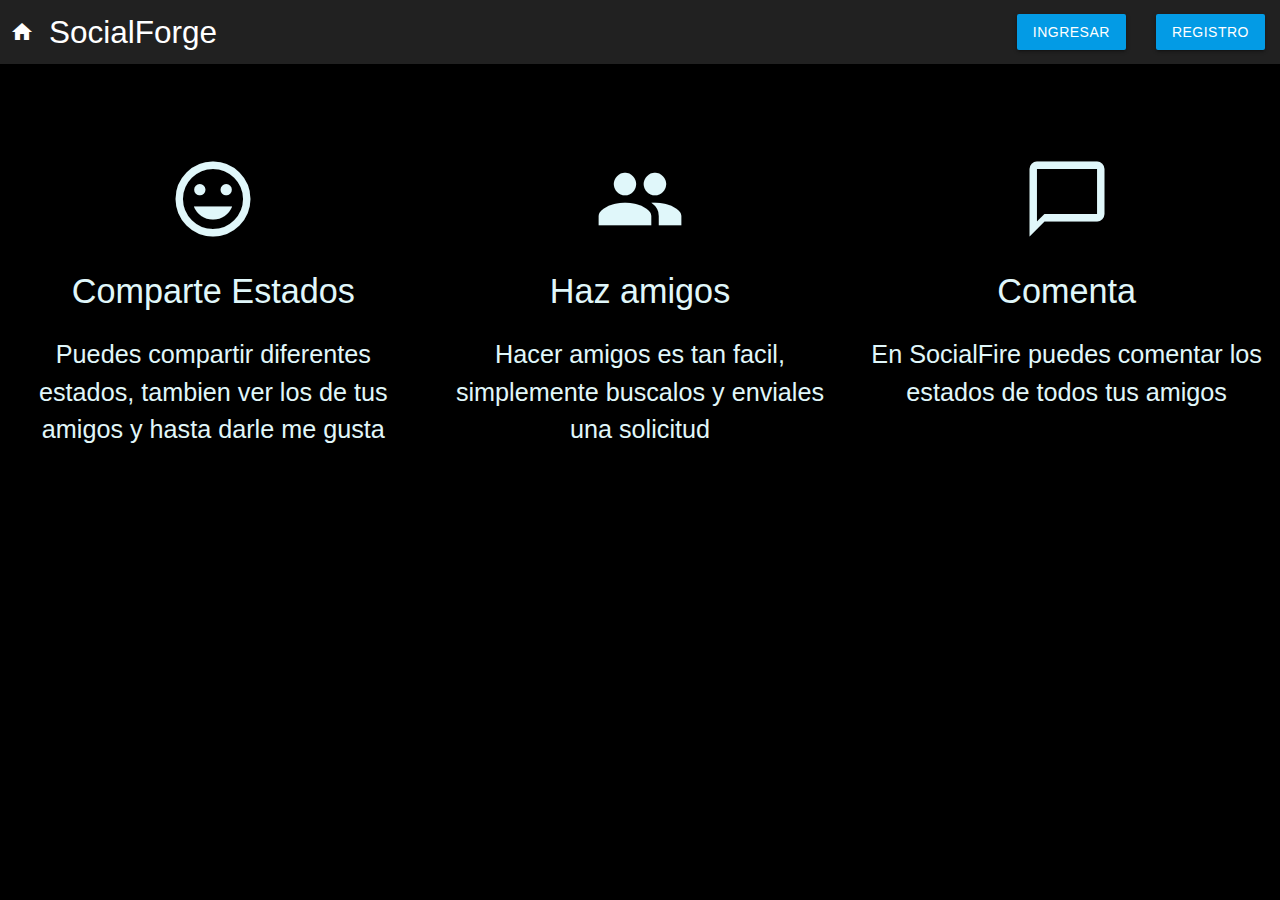
<file: src/main/webapp/index.html>
<!DOCTYPE html>
<html>
  <head>
    <!--Import Google Icon Font-->
    <link type="text/css" href="css/material-icons.css" rel="stylesheet">
    <!--Import materialize.css-->
    <link type="text/css" rel="stylesheet" href="css/materialize.min.css"  media="screen,projection"/>

    <!--Let browser know website is optimized for mobile-->
    <meta name="viewport" content="width=device-width, initial-scale=1.0"/>
  </head>

  <body class="black">
      <div style="position: relative;overflow: hidden;">
        <nav>
          <div class="nav-wrapper grey darken-4">
            <a href="./../SocialForge" class="brand-logo left" style="padding-left: 10px;">
                <i class="material-icons">home</i>SocialForge</a>
                <ul id="nav-mobile" class="right">
                      <li><a class="btn light-blue darken-1" href="./../SocialForge/views/login.html">Ingresar</a></li>
                      <li><a class="btn light-blue darken-1" href="./../SocialForge/views/register.html">Registro</a></li>
                    </ul>
          </div>
        </nav>
                <div class="row cyan-text text-lighten-5" style="margin-top: 7%;margin-bottom: 8%;">

                        <div class="col s4 center">
                          <!-- Promo Content 1 goes here -->
                         <i class="large material-icons">mood</i>
                         <h4>Comparte Estados</h4>
                         <p class="flow-text">Puedes compartir diferentes estados, tambien ver los de tus amigos
                             y hasta darle me gusta</p>
                        </div>
                        <div class="col s4 center">
                          <!-- Promo Content 2 goes here -->
                          <i class="large material-icons">people</i>
                          <h4>Haz amigos</h4>
                          <p class="flow-text">Hacer amigos es tan facil,    simplemente buscalos y enviales una solicitud</p>
                        </div>
                        <div class="col s4 center">
                          <!-- Promo Content 3 goes here -->
                          <i class="large material-icons ">chat_bubble_outline</i>
                          <h4>Comenta</h4>
                          <p class="flow-text">En SocialFire puedes comentar los estados de todos tus amigos</p>
                          
                        </div>
                  
                      </div>
                      
      </div>
<!-- 
      <footer class="page-footer grey darken-4">
            <div class="footer-copyright">
              <div class="container center">
              © 2019 SocialFire
              </div>
            </div>
          </footer> -->
    <!--JavaScript at end of body for optimized loading-->
    <script type="text/javascript" src="js/materialize.min.js"></script>
  </body>
</html>
</file>
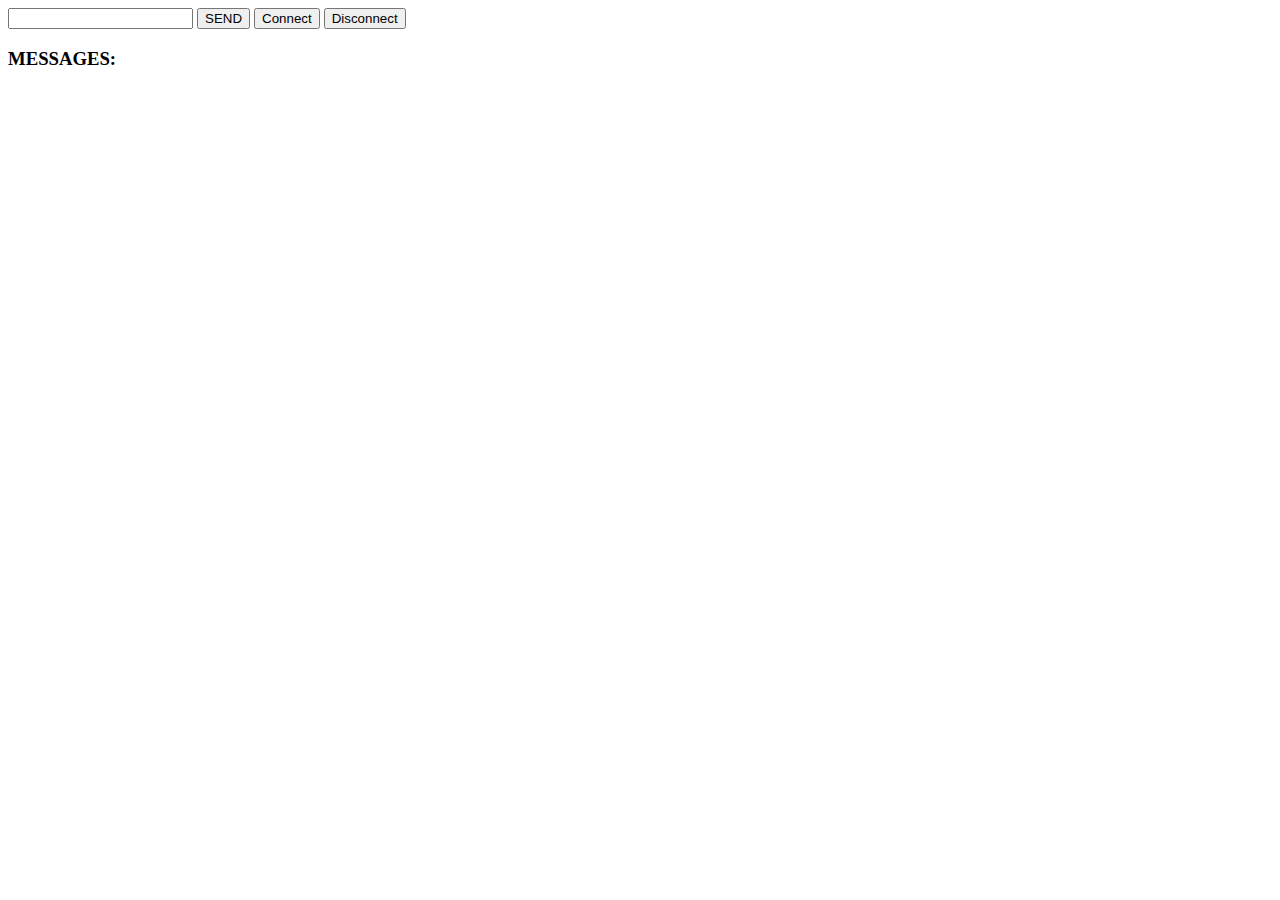
<file: src/main/webapp/views/index.html>
<!DOCTYPE html>
<html>
<head>
<meta charset="ISO-8859-1">
<title>Insert title here</title>
</head>
<body>
	<input type="number" id="message" />
	<button onclick="sendMessage()">SEND</button>
	<button onclick='connect()'>Connect</button>
	<button onclick='closeWs()'>Disconnect</button>

	<h3>MESSAGES:</h3>
	<div id="inbox"></div>

	<script>
		function $(id) {
			return document.getElementById(id);
		};
		var ws;

		function sendMessage() {
			var text =parseInt( $("message").value);
			
			ws.send(text);
		};
		function closeWs() {
			ws.close();
		};
		function connect() {
			ws = new WebSocket("ws://" + location.host
					+ "/SocialForge/notifications");
			ws.onmessage = function(e) {
				console.log(JSON.parse(e.data));
				$("inbox").textContent += '\n' + JSON.parse(e.data).msg;
			};

			ws.onopen = function(e) {
				$("inbox").textContent = '\n Conection Success';
				
			};

			ws.onclose = function(e) {
				if (ws.readyState === WebSocket.OPEN) {
					$("inbox").textContent = '\n Connection Finished';
					ws.close();
				}
			};
			ws.onerror = function(e) {
				$("inbox").textContent += '\n' +e.data;
			};

		};
	</script>
</body>
</html>
</file>
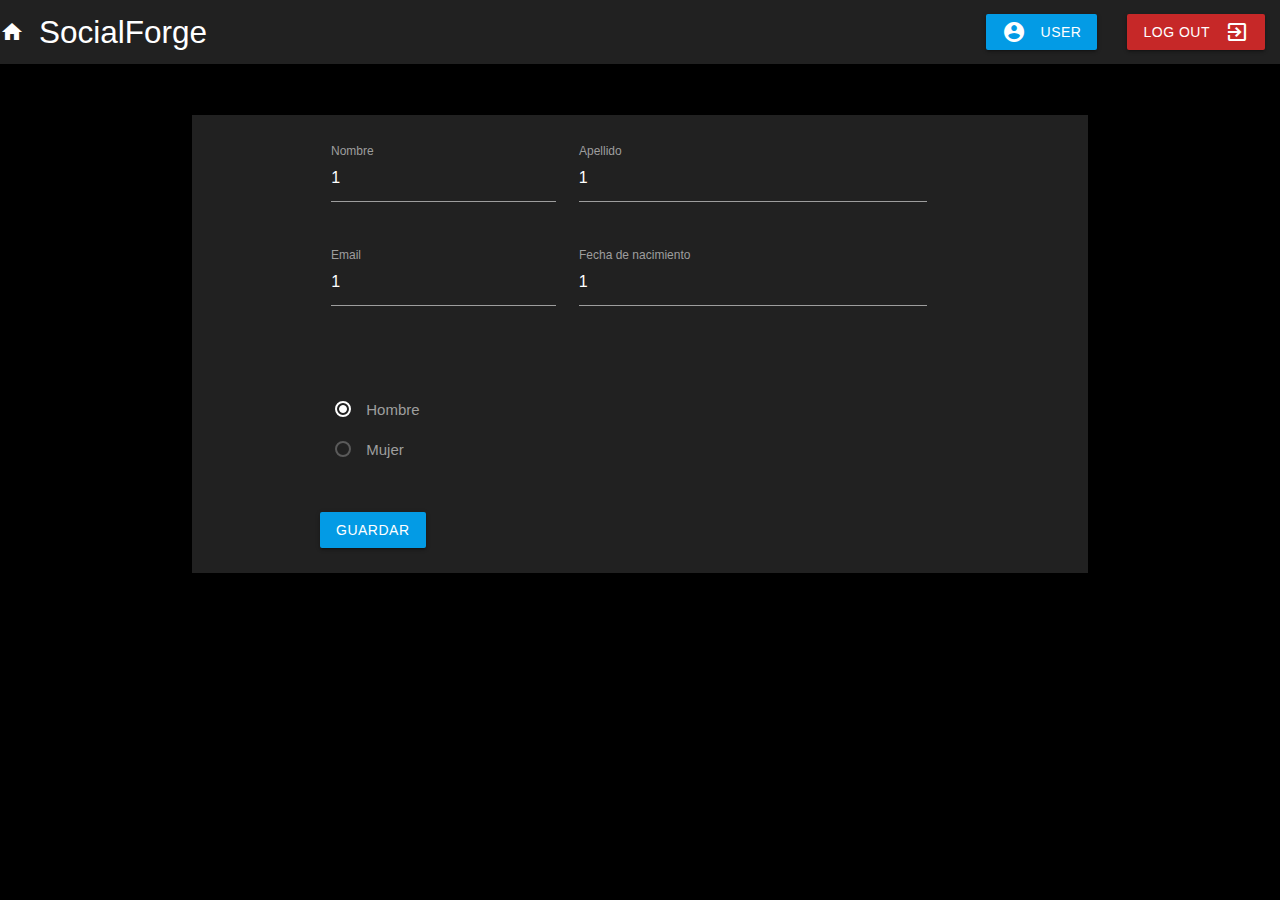
<file: src/main/webapp/views/edit.html>
<!DOCTYPE html>
<html>
  <head>
    <meta http-equiv="Content-Type" content="text/html;charset=UTF-8">
    <!--Import Google Icon Font-->
    <link type="text/css" href="../css/material-icons.css" rel="stylesheet">
    <!--Import materialize.css-->
    <link type="text/css" rel="stylesheet" href="../css/materialize.min.css"  media="screen,projection"/>
    <!--Let browser know website is optimized for mobile-->
    <meta name="viewport" content="width=device-width, initial-scale=1.0"/>
    <link rel="stylesheet" href="./../css/edit.css">


  </head>

  <body class="black">
      <div class="container-fluid" style="overflow: hidden;">
        <nav>
            <div class="nav-wrapper grey darken-4">
              <a href="./../views/dashboard.html" class="brand-logo">
                  <i class="material-icons">home</i>SocialForge</a>
                  <ul id="nav-mobile" class="right hide-on-med-and-down">
                        <li><a id="username" class="waves-effect waves-light btn light-blue darken-1" href="./../views/profile.html"><i class="material-icons left">account_circle</i>user</a></li>
                        <li><a id="out" onclick="out()" class="waves-effect waves-light btn red darken-3"> <i class="material-icons right">exit_to_app</i>Log out</a></li>
                      </ul>
            </div>
          </nav>
            <div class="container grey darken-4" style="margin-top: 4%;margin-bottom: 4%;padding: 2% 2% 2% 10%;">
                    <form class="white-text">
                      <div class="row">
                        <div class="input-field col s4">
                          <input value="1" id="name" type="text" >
                          <label for="name" class="active">Nombre</label>
                        </div>
                        <div class="input-field col s6">
                          <input value="1" id="lastName" type="text" >
                          <label for="lastName" class="active">Apellido</label>
                        </div>
                      </div>
                      <div class="row">                  
                          <div class="input-field col s4">
                            <input value="1" id="email" type="email" class="validate">
                            <label for="email" class="active">Email</label>
                            <span class="helper-text" data-error="wrong" data-success="right" id="emailValid"></span>
                          </div>                          
                                                      
                          <div class="input-field col s6">
                            <input value="1" type="text" class="datepicker" id="birthday">
                            <label for="date" class="active">Fecha de nacimiento</label>
                        </div>
                      </div>
                    <div class="row">
                    <div class="input-field col s4">
                            <p>
                                    <label>
                                      <input class="with-gap" name="group1" type="radio" id="male" checked/>
                                      <span>Hombre</span>
                                    </label>
                                  </p>
                                  <p>
                                        <label>
                                          <input class="with-gap white-text" name="group1" type="radio"  />
                                          <span>Mujer</span>
                                        </label>
                                      </p>
                          </div>

                        </div>
                    </form>
                    <div class="col s12">
                            <a onclick="update()" class="white-text light-blue darken-1 btn">Guardar</a>    
                      </div>
                    
                  </div>
      </div>

    <!--JavaScript at end of body for optimized loading-->
    <script type="text/javascript" src="../js/materialize.min.js"></script>
          <script type="text/javascript" src="../js/edit.js">


      </script>
  </body>
</html>
</file>
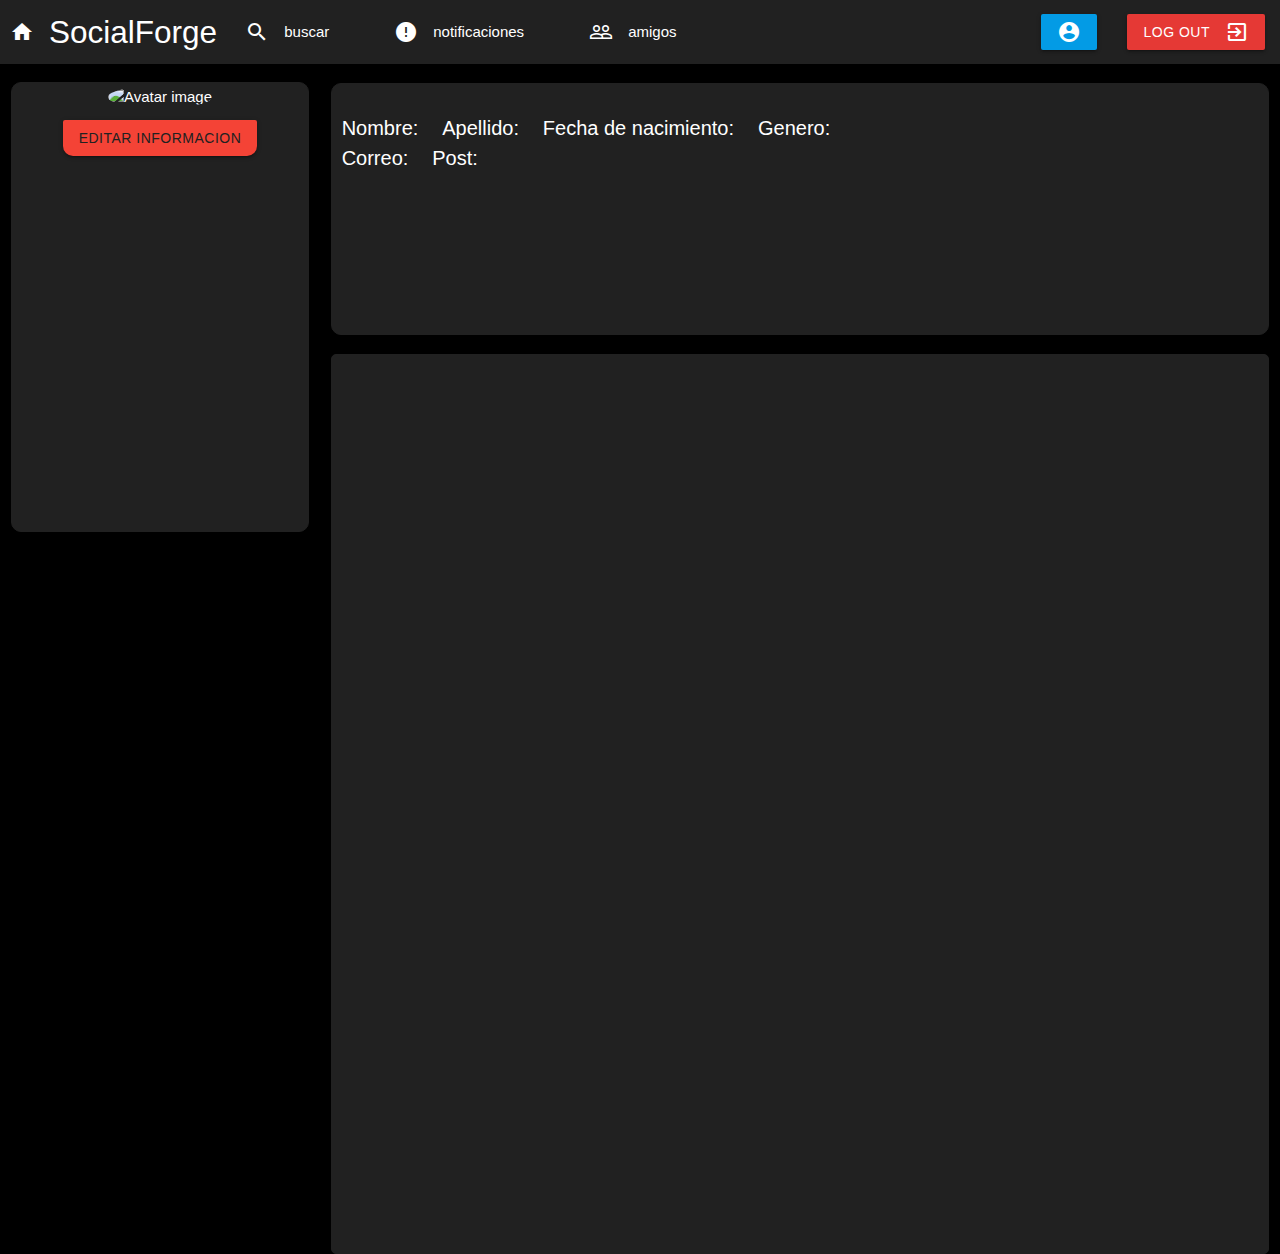
<file: src/main/webapp/views/profile.html>
<!DOCTYPE html>
<html>
<head>
  	<meta http-equiv="Content-Type" content="text/html;charset=UTF-8">
 	<!--Import Google Icon Font-->
	<link type="text/css" href="../css/material-icons.css" rel="stylesheet">
	<!--Import materialize.css-->
	<link type="text/css" rel="stylesheet" href="../css/materialize.min.css"  media="screen,projection"/>
	<!--Let browser know website is optimized for mobile-->
	<meta name="viewport" content="width=device-width, initial-scale=1.0"/>
	<link rel="stylesheet" href="./../css/profile.css">
</head>

<body class="black">
  <nav>
      <div class="nav-wrapper grey darken-4">
        <a href="./../views/dashboard.html" class="brand-logo left" style="padding-left: 10px;">
    	   	<i class="material-icons">home</i>SocialForge</a>
	           	<ul id="nav-mobile" class="right hide-on-med-and-down">
           	      <li><a href="search.html" class="white-text text-darken-4" style="padding-right: 50px;">buscar<i class="material-icons left">search</i></a></li>
	              <li><a href="#!" class="white-text text-darken-4" style="padding-right: 50px;">notificaciones<i class="material-icons left">error</i></a></li>
	              <li><a href="friends.html" class="white-text text-darken-4" style="padding-right: 350px;">amigos<i class="material-icons left">people_outline</i></a></li>
            	  <li><a id="username" class="btn light-blue darken-1" href="./../views/profile.html"><i class="material-icons">account_circle</i></a></li>
                  <li><a id="out" onclick="out()" class="btn red darken-1"> <i class="material-icons right">exit_to_app</i>Log out</a></li>
	           	</ul>            
      </div>
    </nav>
  
  <div class="container-fluid" style="max-height: 112vh;">
      <div class="row" style="margin: 0px">
        
        <div class="col s3 black center" style="max-height: 112vh;">
        	<div id="myPost" class="grey darken-4 white-text center">
    	        <img id="profilePic" alt="Avatar image" class="responsive-img circle" width="40%">
                <p id="sideName" style="font-size:24px; margin:4%;"></p>                      
                <a href="edit.html" id="config" class="btn red darken-5 grey-text text-darken-4">Editar informacion</a>
            </div>
        </div>
                   
          <div class="col s9 black" style="max-height:100vh">
              
              <div id="myInfo" class="input-field">
                  <h5 id=header></h5>
                  <p style="font-size: 20px">
                  <span>Nombre:</span> <span id="name" style="margin-right: 2%"></span>
                  <span>Apellido:</span> <span id="lastName" style="margin-right: 2%"></span>
                  <span>Fecha de nacimiento:</span> <span id="birthday" style="margin-right: 2%"></span>
                  <span>Genero:</span> <span id="gender" style="margin-right: 2%"></span> <br>
                  <span>Correo:</span> <span id="email" style="margin-right: 2%"></span>
                  <span>Post:</span> <span id="postN" style="margin-right: 2%"></span>
                  </p>
              </div>
              
              <div id="feed" class="grey darken-4 col s12 row" style="border: 1px solid #212121; border-radius: 5px;max-height:100vh;overflow: auto;height: 100vh;">                    
              </div>
          </div>
          
      </div>
	</div>
  

  <!--JavaScript at end of body for optimized loading-->
  <script type="text/javascript" src="../js/materialize.min.js"></script>
  <script type="text/javascript" src="../js/profile.js"></script>
</body>
</html>
</file>
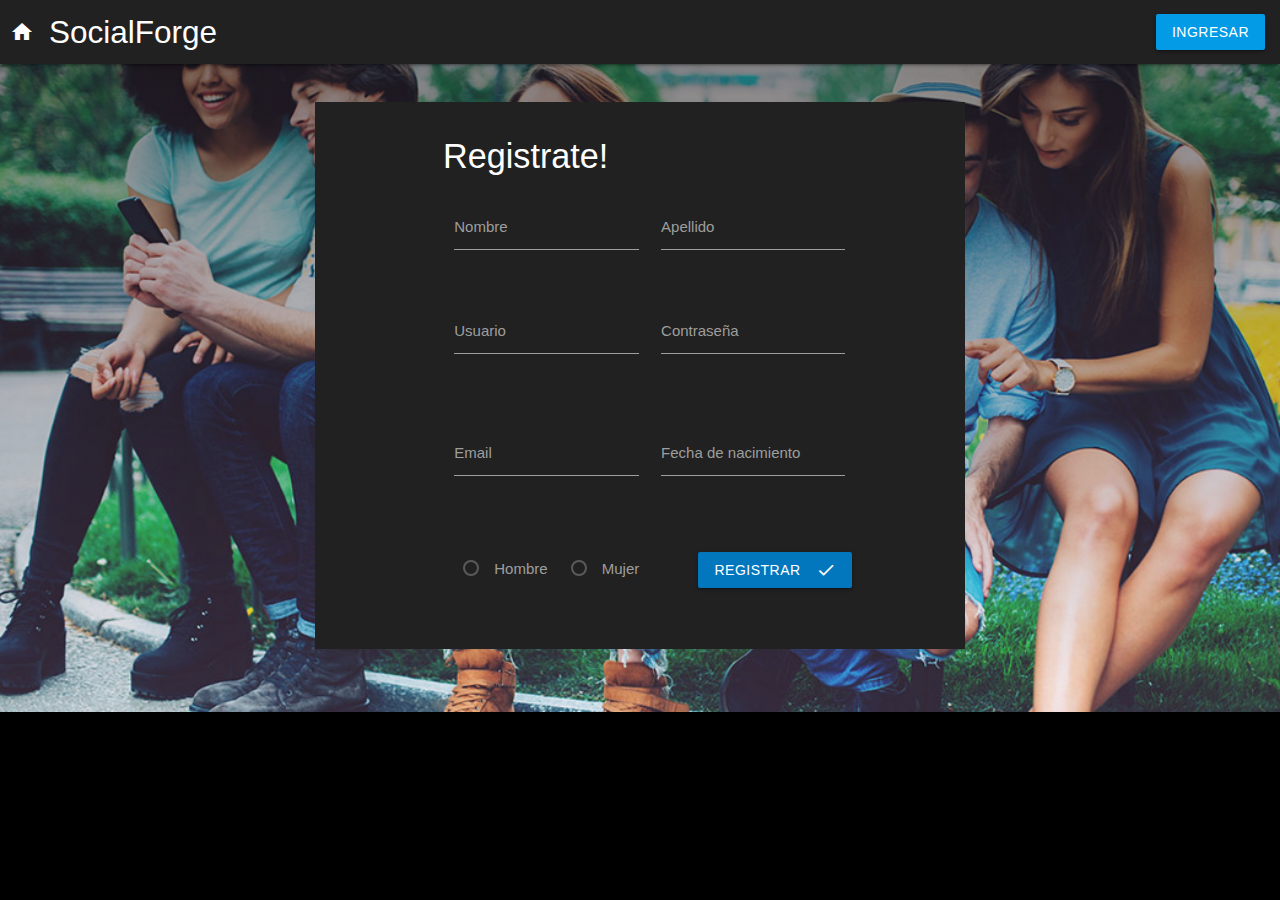
<file: src/main/webapp/views/register.html>
<!DOCTYPE html>
<html>
  <head>
    <meta http-equiv="Content-Type" content="text/html;charset=UTF-8">
    <!--Import Google Icon Font-->
    <link type="text/css" href="../css/material-icons.css" rel="stylesheet">
    <!--Import materialize.css-->
    <link type="text/css" rel="stylesheet" href="../css/materialize.min.css"  media="screen,projection"/>
    <!--Let browser know website is optimized for mobile-->
    <meta name="viewport" content="width=device-width, initial-scale=1.0"/>
    <link rel="stylesheet" href="../css/register.css">
  </head>

  <body class="black">
      <div class="container-fluid">
        <nav>
          <div class="nav-wrapper grey darken-4">
            <a href="./../" class="brand-logo left" style="padding-left: 10px;">
                <i class="material-icons">home</i>SocialForge</a>
                <ul id="nav-mobile" class="right">
                      <li><a class="btn light-blue darken-1" href="./../views/login.html">Ingresar</a></li>
                </ul>
          </div>
        </nav>
            <div class="container grey darken-4" style="margin-top:3%; margin-bottom:3%; padding:1% 2% 2% 10%; width: 650px;">
                    <h4 class="white-text">Registrate!</h4>
                    <form class="white-text">
                      <div class="row">
                        <div class="input-field col s5">
                          <input id="name" type="text" >
                          <label for="name">Nombre</label>
                        </div>
                        <div class="input-field col s5">
                          <input id="lastName" type="text" >
                          <label for="lastName">Apellido</label>
                        </div>
                      </div>
                      
                      <div class="row">                         
                         <div class="input-field col s5">
                           <input id="user" type="text">
                           <label for="user">Usuario</label>
                         </div>  
						 
						 <div class="input-field col s5">
                            <input id="password" type="password" class="validate" minlength="6">
                            <label for="password">Contraseña</label>
                            <span class="helper-text" data-error="wrong" data-success="right"></span>
                    	 </div>	
                      </div>
                      
                      <div class="row">
                      	<div class="input-field col s5">
                           <input id="email" type="email" class="validate">
                           <label for="email">Email</label>
                           <span class="helper-text" data-error="wrong" data-success="right" id="emailValid"></span>
                        </div>                          
                          
                        <div class="input-field col s5">
                           <input type="text" class="datepicker" id="date">
                           <label for="date">Fecha de nacimiento</label>
                        </div>
                    </div>
                    
                    <div class="row">
	                    <div class="input-field col s12">
				          <div class="gender-male">
							<label>
					            <input class="with-gap" name="gender" type="radio" id="male" required />
					            <span>Hombre</span>
				            </label>
				          </div>
				          
				          <div class="gender-female">
				            <label>
				            	<input class="with-gap" name="gender" type="radio" id="female" required />
				            	<span>Mujer</span>
				            </label>
				          </div>
			        	
			        	  <a onclick="register()" class="white-text light-blue darken-3 btn" id="reg">Registrar<i class="material-icons right">done</i></a>
			        	</div>
			        	
			        </div>
			        
                  </form>
           </div>
      </div>

    <!--JavaScript at end of body for optimized loading-->
    <script type="text/javascript" src="../js/materialize.min.js"></script>
    <script type="text/javascript" src="../js/register.js">


      </script>
  </body>
</html>
</file>
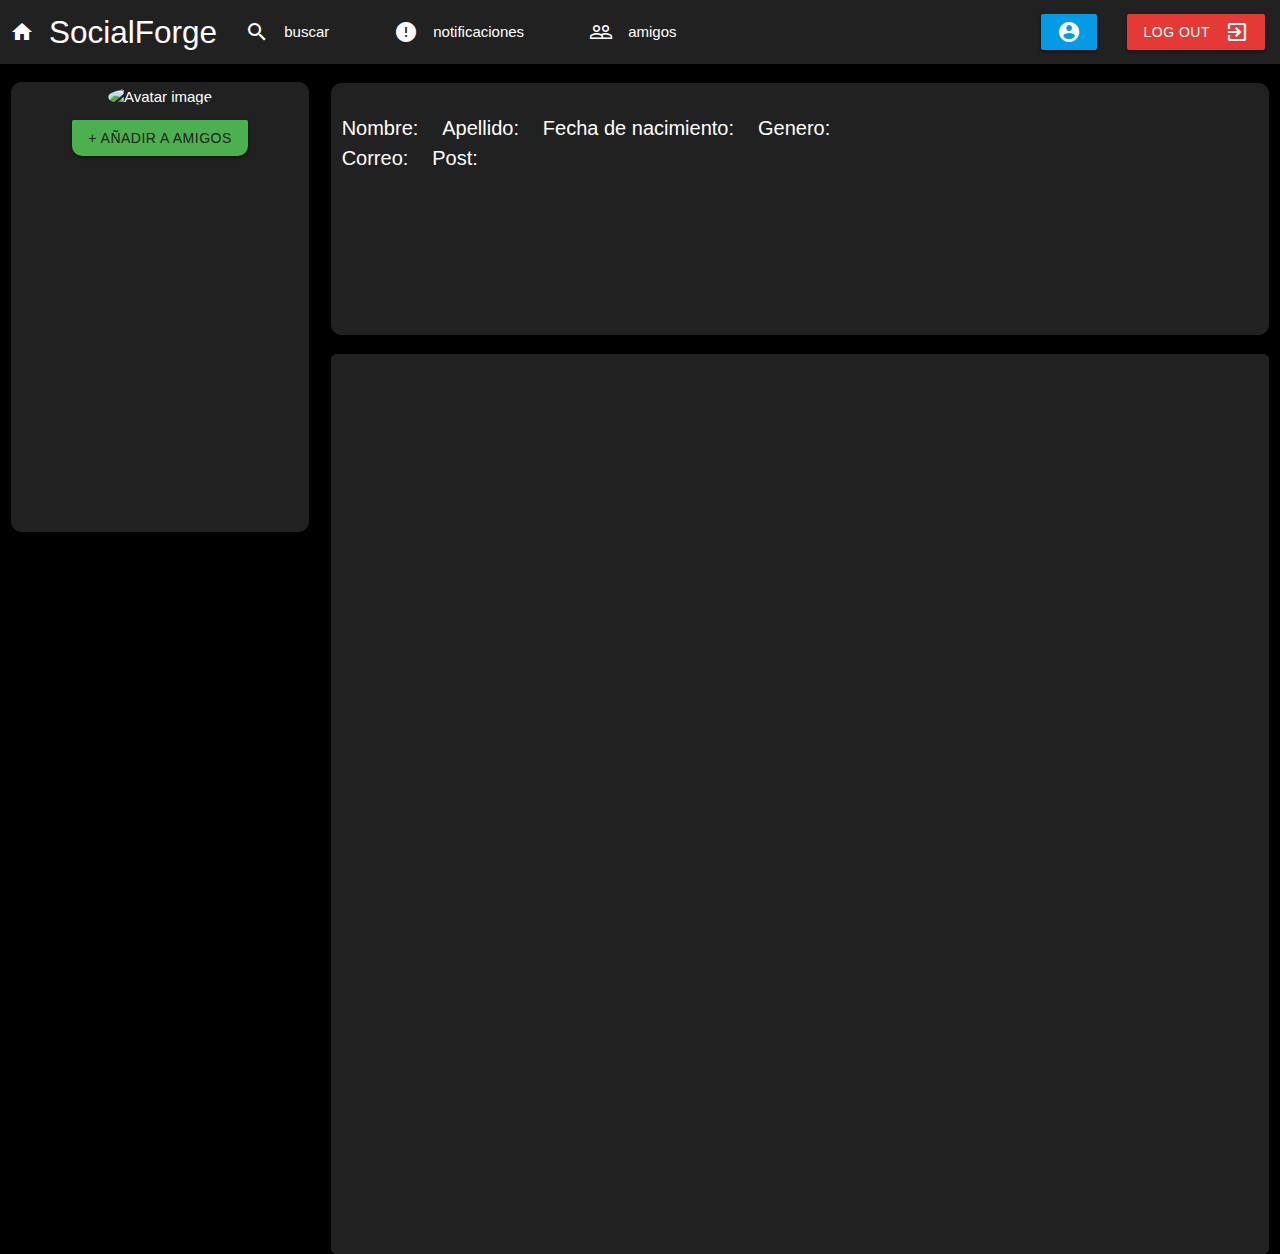
<file: src/main/webapp/views/user.html>
<!DOCTYPE html>
<html>
  <head>
    <meta http-equiv="Content-Type" content="text/html;charset=UTF-8">
    <!--Import Google Icon Font-->
    <link type="text/css" href="../css/material-icons.css" rel="stylesheet">
    <!--Import materialize.css-->
    <link type="text/css" rel="stylesheet" href="../css/materialize.min.css"  media="screen,projection"/>
    <!--Let browser know website is optimized for mobile-->
    <meta name="viewport" content="width=device-width, initial-scale=1.0"/>
	<link rel="stylesheet" href="./../css/user.css">
  </head>

  <body class="black">
    <nav>
      <div class="nav-wrapper grey darken-4">
        <a href="./../views/dashboard.html" class="brand-logo left" style="padding-left: 10px;">
    	   	<i class="material-icons">home</i>SocialForge</a>
	           	<ul id="nav-mobile" class="right hide-on-med-and-down">
           	      
           	      <li><a href="search.html" class="white-text text-darken-4" style="padding-right: 50px;">buscar<i class="material-icons left">search</i></a></li>
	              <li><a href="#!" class="white-text text-darken-4" style="padding-right: 50px;">notificaciones<i class="material-icons left">error</i></a></li>
	              <li><a href="friends.html" class="white-text text-darken-4" style="padding-right: 350px;">amigos<i class="material-icons left">people_outline</i></a></li>
	              
            	  <li><a id="username" class="btn light-blue darken-1" href="./../views/profile.html"><i class="material-icons">account_circle</i></a></li>
                  <li><a id="out" onclick="out()" class="btn red darken-1"> <i class="material-icons right">exit_to_app</i>Log out</a></li>
	           	</ul>            
      </div>
    </nav>
    
    <div class="container-fluid" style="max-height: 100vh;">
        <div class="row" style="margin: 0px">
        
        <div class="col s3 black center" style="max-height: 112vh;">
        	<div id="friendPost" class="grey darken-4 white-text center">
    	        <img id="profilePic" alt="Avatar image" class="responsive-img circle" width="40%">
                <p id="sideName" style="font-size:24px; margin:4%;"></p>                      
                <a href="#!" id="addFriend" class="btn green grey-text text-darken-4" style="border-bottom-left-radius: 10px;border-bottom-right-radius: 10px;">+ añadir a amigos</a>
            </div>
        </div>
          
        <div class="col s9 black" style="max-height:100vh">
            <div id="friendInfo" class="input-field">
				<h5 id=header></h5>                
				<p style="font-size: 20px">
                <span>Nombre:</span> <span id="name" style="margin-right: 2%"></span>
                <span>Apellido:</span> <span id="lastName" style="margin-right: 2%"></span>
                <span>Fecha de nacimiento:</span> <span id="birthday" style="margin-right: 2%"></span>
                <span>Genero:</span> <span id="gender" style="margin-right: 2%"></span> <br>
                <span>Correo:</span> <span id="email" style="margin-right: 2%"></span>
                <span>Post:</span> <span id="postN" style="margin-right: 2%"></span>
                </p>
            </div>
            <div id="feed" class="grey darken-4 col s12 row" style="border: 1px solid #212121; border-radius: 5px;max-height:100vh;overflow: auto;height: 100vh;">                    
            </div>
        </div>
            
        </div>
    </div>

    <!--JavaScript at end of body for optimized loading-->
    <script type="text/javascript" src="../js/materialize.min.js"></script>
    <script type="text/javascript" src="../js/user.js"></script>
  </body>
</html>
</file>
<file: src/main/webapp/css/material-icons.css>
@font-face {
  font-family: 'Material Icons';
  font-style: normal;
  font-weight: 400;
  src: url(MaterialIcons-Regular.eot); /* For IE6-8 */
  src: local('Material Icons'),
       local('MaterialIcons-Regular'),
       url(MaterialIcons-Regular.woff2) format('woff2'),
       url(MaterialIcons-Regular.woff) format('woff'),
       url(MaterialIcons-Regular.ttf) format('truetype');
}

.material-icons {
  font-family: 'Material Icons';
  font-weight: normal;
  font-style: normal;
  font-size: 24px;  /* Preferred icon size */
  display: inline-block;
  line-height: 1;
  text-transform: none;
  letter-spacing: normal;
  word-wrap: normal;
  white-space: nowrap;
  direction: ltr;

  /* Support for all WebKit browsers. */
  -webkit-font-smoothing: antialiased;
  /* Support for Safari and Chrome. */
  text-rendering: optimizeLegibility;

  /* Support for Firefox. */
  -moz-osx-font-smoothing: grayscale;

  /* Support for IE. */
  font-feature-settings: 'liga';
}
</file>
<file: src/main/webapp/css/edit.css>
input{
    color:white;
}
[type="radio"].with-gap:checked+span:after {
    background-color: white;
}
[type="radio"]:checked+span:after, [type="radio"].with-gap:checked+span:before, [type="radio"].with-gap:checked+span:after {
    border: 2px solid white;
}
.modal {
    background-color:#212121 ;
  }
  .datepicker-date-display {
    background-color:#C62828 ;
  }
  .datepicker-cancel, .datepicker-clear, .datepicker-today, .datepicker-done{
    color: #C62828
  }
.datepicker-table td.is-today {
  color: #C62828
}
.datepicker-table td.is-selected {
  background-color: #424242;
}
input:not([type]):not([readonly]):focus, input[type=text]:not([readonly]):not(.browser-default):focus, 
input[type=password]:not([readonly]):not(.browser-default):focus, input[type=email]:not([readonly]):not(.browser-default):focus{
  border-bottom-color: #C62828;
  -webkit-box-shadow:0 1px 0 0 #C62828;
  box-shadow:0px 1px 0px 0px #C62828;
}
input:not([type]):not([readonly]):focus + label, input[type=text]:not([readonly]):not(.browser-default):focus + label, 
input[type=password]:not([readonly]):not(.browser-default):focus + label, input[type=email]:not([readonly]):not(.browser-default):focus + label{
  color: #C62828;
}
</file>
<file: src/main/webapp/css/profile.css>
#myPost {
	 border: 1px solid #212121;
	 border-radius: 10px;
	 height: 50vh;
	 padding: 1%;
	 margin-bottom: 2%;
 	 margin-top: 6%
 } 
 
 #myInfo {
	 border: 1px solid #212121;
	 border-radius: 10px;
	 height: 28vh;
	 padding: 1%;
	 margin-bottom: 2%;
	 margin-top: 2%;
	 background-color: #212121;
	 color: #fff;

 }
 
 #config {
	border-bottom-left-radius: 10px;
	border-bottom-right-radius: 10px;
 }
 #post{
	border: 1px solid #212121; 
	border-radius: 10px; 
	height: auto; 
	padding:1%; 
	margin-bottom:2%; 
	margin-top:2%; 
	width: auto;
}

#post-container {
	border: 1px solid #212121;
	border-radius: 10px;
	height:auto;
	padding: 1%;
	margin-bottom: 2%;
	margin-top: 2%; 
}

#comment-section {
   border: 1px solid #212121; 
   border-radius: 5px;
   max-height:25vh;
   overflow: auto;
   height: 25vh;
}

#text-comment{
	width: 60vw;
	margin-left: 2%;
	overflow: auto;
	height: 60px;
	border: 1px solid #212121; 
	border-radius: 10px; 
	color: black;
}
</file>
<file: src/main/webapp/css/register.css>
body {
  background: #222;
  background: linear-gradient(rgba(0, 0, 0, 0.5), rgba(0, 0, 0, 0)), url('../public/people.jpg');
  background-repeat: no-repeat;
  background-size: cover;
  background-position: center center;
  background-fill-mode: rgba(0,0,0,0.5);
}

input{
    color:white;
}
.modal {
    background-color:#212121 ;
  }
  .datepicker-date-display {
    background-color:#0080ff ;
  }
  .datepicker-cancel, .datepicker-clear, .datepicker-today, .datepicker-done{
    color: #0080ff
  }
.datepicker-table td.is-today {
  color: #0080ff
}
.datepicker-table td.is-selected {
  background-color: #424242;
}
input:not([type]):not([readonly]):focus, input[type=text]:not([readonly]):not(.browser-default):focus, 
input[type=password]:not([readonly]):not(.browser-default):focus, input[type=email]:not([readonly]):not(.browser-default):focus{
  border-bottom-color: #0080ff;
  -webkit-box-shadow:0 1px 0 0 #0080ff;
  box-shadow:0px 1px 0px 0px #0080ff;
}
input:not([type]):not([readonly]):focus + label, input[type=text]:not([readonly]):not(.browser-default):focus + label, 
input[type=password]:not([readonly]):not(.browser-default):focus + label, input[type=email]:not([readonly]):not(.browser-default):focus + label{
  color: #0080ff;
}

.gender-male,.gender-female {
  display: inline-block;
}
.gender-male {
  margin-left: 5px;
}
.gender-female {
  margin-left: 15px;
}
#reg {
	margin-left: 55px;
}
</file>
<file: src/main/webapp/css/user.css>
#friendPost {
	border: 1px solid #212121;
	border-radius: 10px;
	height: 50vh;
	padding: 1%;
	margin-bottom: 2%;
	margin-top: 6%
} 

#friendInfo {
	border: 1px solid #212121;
	border-radius: 10px;
	height: 28vh;
	padding: 1%;
	margin-bottom: 2%;
	margin-top: 2%;
	background-color: #212121;
	color: #fff;
}
#post{
	border: 1px solid #212121; 
	border-radius: 10px; 
	height: auto; 
	padding:1%; 
	margin-bottom:2%; 
	margin-top:2%; 
	width: auto;
}

#post-container {
	border: 1px solid #212121;
	border-radius: 10px;
	height:auto;
	padding: 1%;
	margin-bottom: 2%;
	margin-top: 2%; 
}

#comment-section {
   border: 1px solid #212121; 
   border-radius: 5px;
   max-height:25vh;
   overflow: auto;
   height: 25vh;
}

#text-comment{
	width: 60vw;
	margin-left: 2%;
	overflow: auto;
	height: 60px;
	border: 1px solid #212121; 
	border-radius: 10px; 
	color: black;
}
</file>
